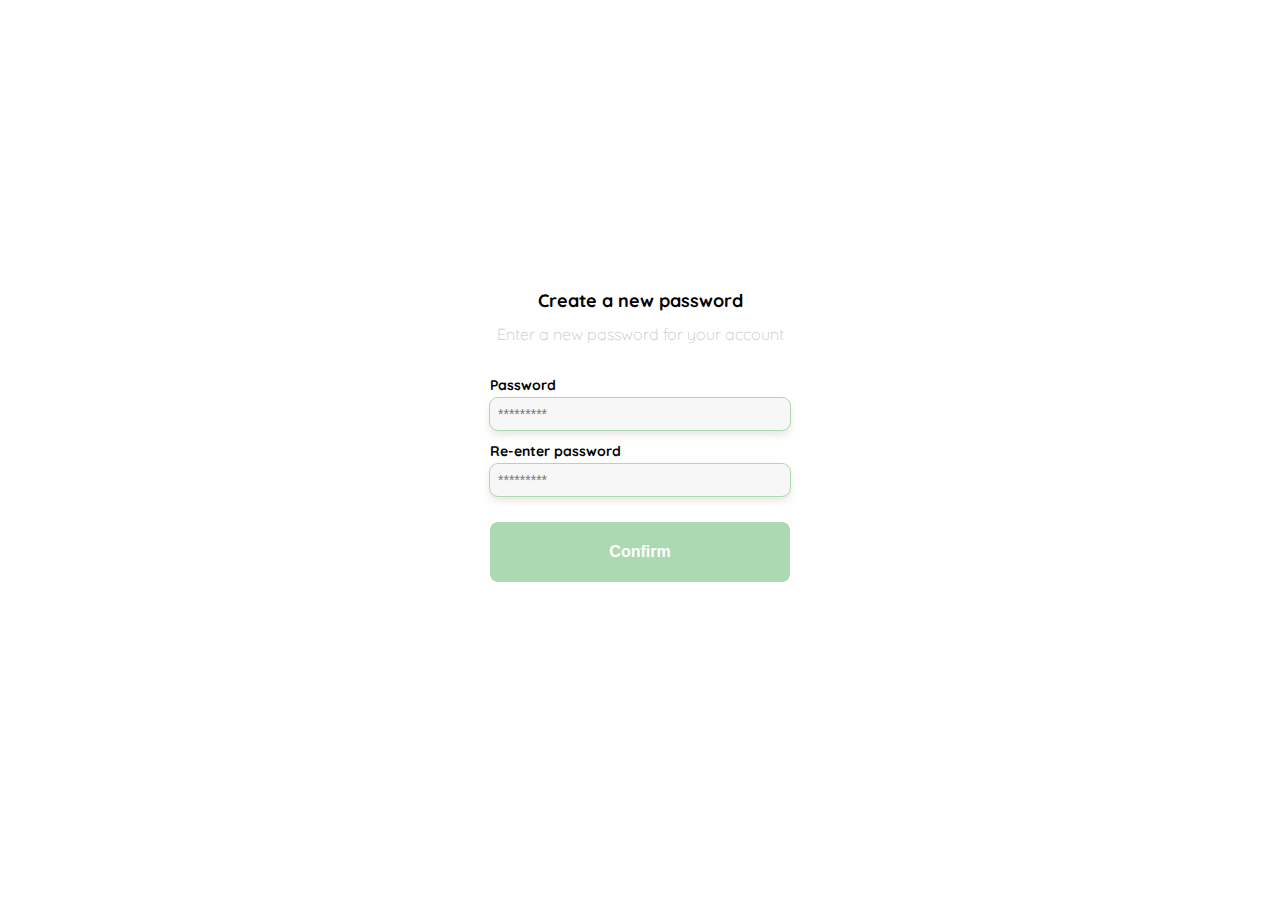
<file: index.html>
<!DOCTYPE html>
<html lang="en">
<head>
    <meta charset="UTF-8">
    <meta http-equiv="X-UA-Compatible" content="IE=edge">
    <meta name="viewport" content="width=device-width, initial-scale=1.0">
    <link rel="stylesheet" href="./styles.css">
    <link rel="preconnect" href="https://fonts.googleapis.com">
    <link rel="preconnect" href="https://fonts.gstatic.com" crossorigin>
    <link href="https://fonts.googleapis.com/css2?family=Quicksand:wght@300;500;700&display=swap" rel="stylesheet">
    <title>Yard Sale</title>
</head>
<body>
    <main class="login">
        <section class="form-container">
            <img class="form-container__logo" src="./assets/img/logo_yard_sale.svg" alt="main-logo"/>

            <h1 class="form-container__title">Create a new password</h1>
            <p class="form-container__subtitle">Enter a new password for your account</p>

            <form class="form" action="">
                <label for="password" class="form__label">Password</label>
                <input id="password" type="password" placeholder="*********" class="form__input input-password"/>
                <label for="re-password" class="form__label">Re-enter password</label>
                <input id="re-password" type="password" placeholder="*********" class="form__input input-password"/>

                <input type="submit" value="Confirm" class="form__primary-button login-button" />
            </form>
        </section>
    </main>
</body>
</html>
</file>
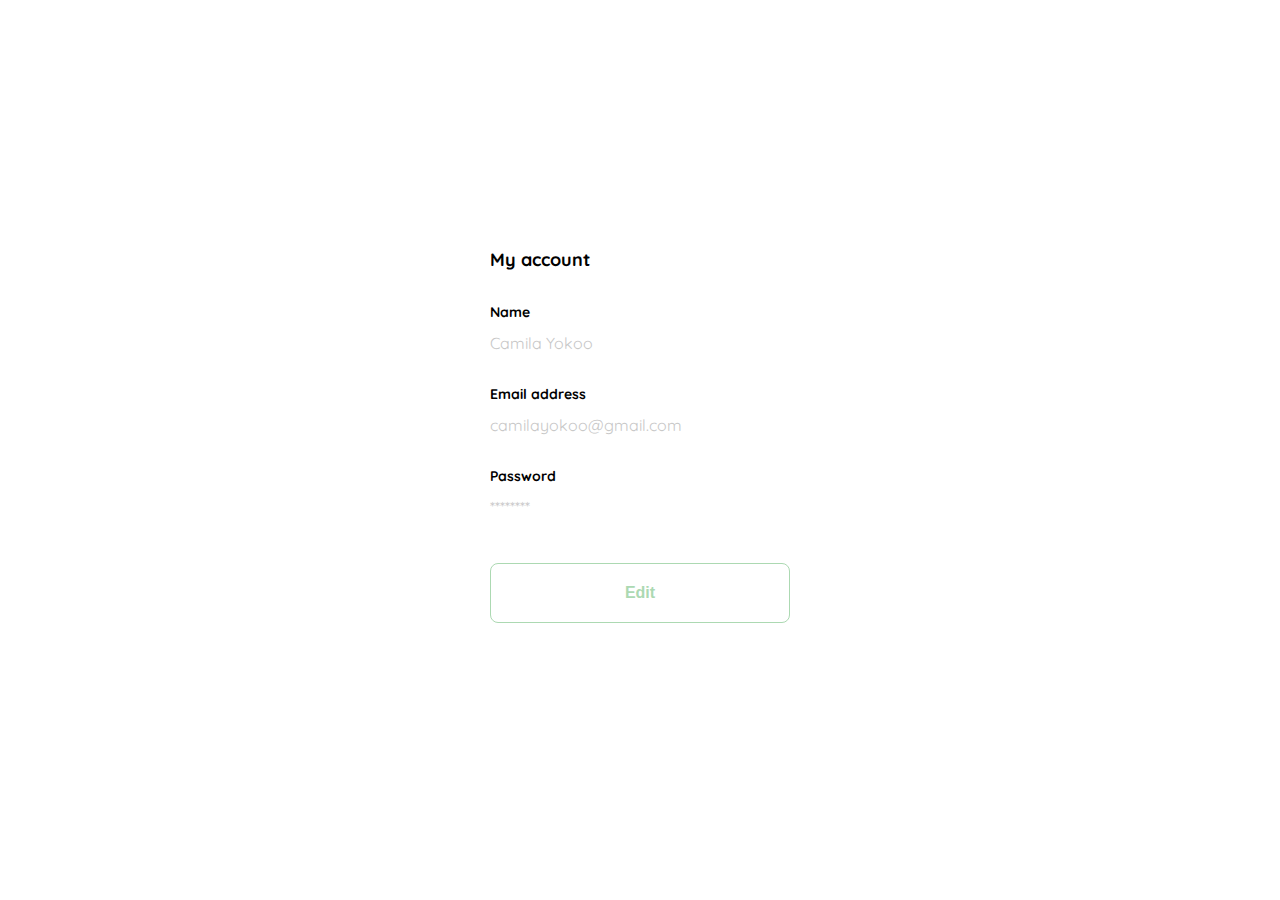
<file: account-info/index.html>
<!DOCTYPE html>
<html lang="en">
<head>
    <meta charset="UTF-8">
    <meta http-equiv="X-UA-Compatible" content="IE=edge">
    <meta name="viewport" content="width=device-width, initial-scale=1.0">
    <link rel="stylesheet" href="./style.css">
    <link rel="shortcut icon" href="../assets/img/favicon_yard_sale.svg" type="img">
    <link rel="preconnect" href="https://fonts.googleapis.com">
    <link rel="preconnect" href="https://fonts.gstatic.com" crossorigin>
    <link href="https://fonts.googleapis.com/css2?family=Quicksand:wght@300;500;700&display=swap" rel="stylesheet">
    <title>Yard Sale</title>
</head>
<body>
    <main class="login">
        <section class="form-container">
            <h1 class="form-container__title">My account</h1>

            <form class="form" action="">
                <div>
                    <label for="name" class="form__label">Name</label>
                    <p class="value">Camila Yokoo</p>

                    <label for="email" class="form__label">Email address</label>
                    <p class="value">camilayokoo@gmail.com</p>

                    <label for="password" class="form__label">Password</label>
                    <p class="value">********</p>
                </div>

                <input type="submit" value="Edit" class="form__secondary-button login-button" />
            </form>
        </section>
    </main>
</body>
</html>
</file>
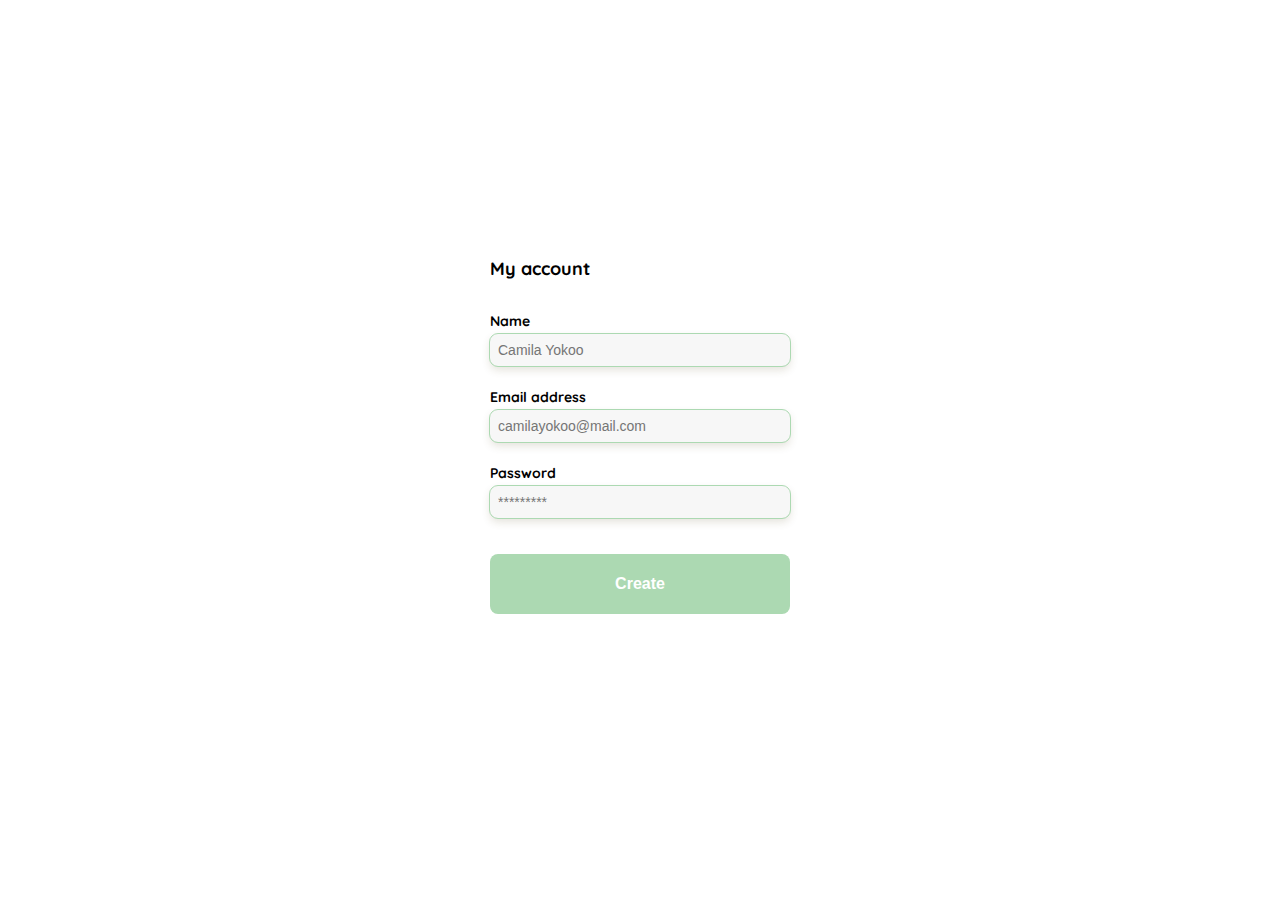
<file: create-account/index.html>
<!DOCTYPE html>
<html lang="en">
<head>
    <meta charset="UTF-8">
    <meta http-equiv="X-UA-Compatible" content="IE=edge">
    <meta name="viewport" content="width=device-width, initial-scale=1.0">
    <link rel="stylesheet" href="./style.css">
    <link rel="preconnect" href="https://fonts.googleapis.com">
    <link rel="preconnect" href="https://fonts.gstatic.com" crossorigin>
    <link href="https://fonts.googleapis.com/css2?family=Quicksand:wght@300;500;700&display=swap" rel="stylesheet">
    <title>Yard Sale</title>
</head>
<body>
    <main class="login">
        <section class="form-container">
            <h1 class="form-container__title">My account</h1>

            <form class="form" action="">
                <div>
                    <label for="name" class="form__label">Name</label>
                    <input id="name" type="text" placeholder="Camila Yokoo" class="form__input input-name"/>

                    <label for="email" class="form__label">Email address</label>
                    <input id="email" type="email" placeholder="camilayokoo@mail.com" class="form__input input-email"/>

                    <label for="password" class="form__label">Password</label>
                    <input id="password" type="password" placeholder="*********" class="form__input input-password"/>
                </div>

                <input type="submit" value="Create" class="form__primary-button login-button" />
            </form>
        </section>
    </main>
</body>
</html>
</file>
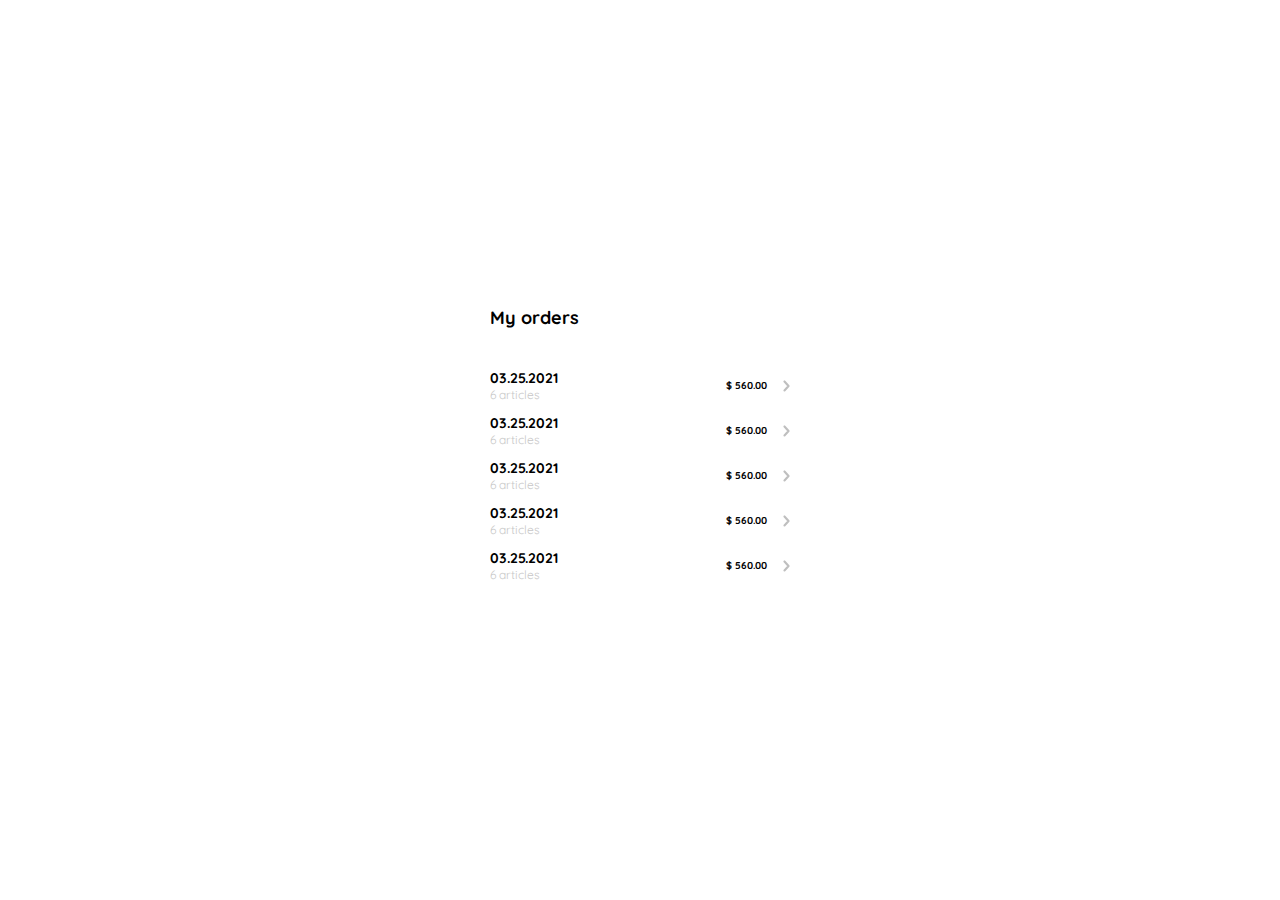
<file: my-orders/index.html>
<!DOCTYPE html>
<html lang="en">
<head>
    <meta charset="UTF-8">
    <meta http-equiv="X-UA-Compatible" content="IE=edge">
    <meta name="viewport" content="width=device-width, initial-scale=1.0">
    <link rel="preconnect" href="https://fonts.googleapis.com">
    <link rel="preconnect" href="https://fonts.gstatic.com" crossorigin>
    <link href="https://fonts.googleapis.com/css2?family=Quicksand:wght@300;500;700&display=swap" rel="stylesheet">
    <link rel="stylesheet" href="./style.css">
    <title>Document</title>
</head>
<body>
    <main class="container">
        <div class="my-order">
            <h1 class="my-order__title">My orders</h1>
            <div class="order-content">
                <section class="header-titles">
                    <p>
                        <span>03.25.2021</span>
                        <span>6 articles</span>
                    </p>
                    <p>$ 560.00</p>
                    <img src="../assets/icons/flechita.svg" alt="right-arrow">
                </section>

                <section class="header-titles">
                    <p>
                        <span>03.25.2021</span>
                        <span>6 articles</span>
                    </p>
                    <p>$ 560.00</p>
                    <img src="../assets/icons/flechita.svg" alt="right-arrow">
                </section>

                <section class="header-titles">
                    <p>
                        <span>03.25.2021</span>
                        <span>6 articles</span>
                    </p>
                    <p>$ 560.00</p>
                    <img src="../assets/icons/flechita.svg" alt="right-arrow">
                </section>

                <section class="header-titles">
                    <p>
                        <span>03.25.2021</span>
                        <span>6 articles</span>
                    </p>
                    <p>$ 560.00</p>
                    <img src="../assets/icons/flechita.svg" alt="right-arrow">
                </section>

                <section class="header-titles">
                    <p>
                        <span>03.25.2021</span>
                        <span>6 articles</span>
                    </p>
                    <p>$ 560.00</p>
                    <img src="../assets/icons/flechita.svg" alt="right-arrow">
                </section>
            </div>
        </div>
    </main>
</body>
</html>
</file>
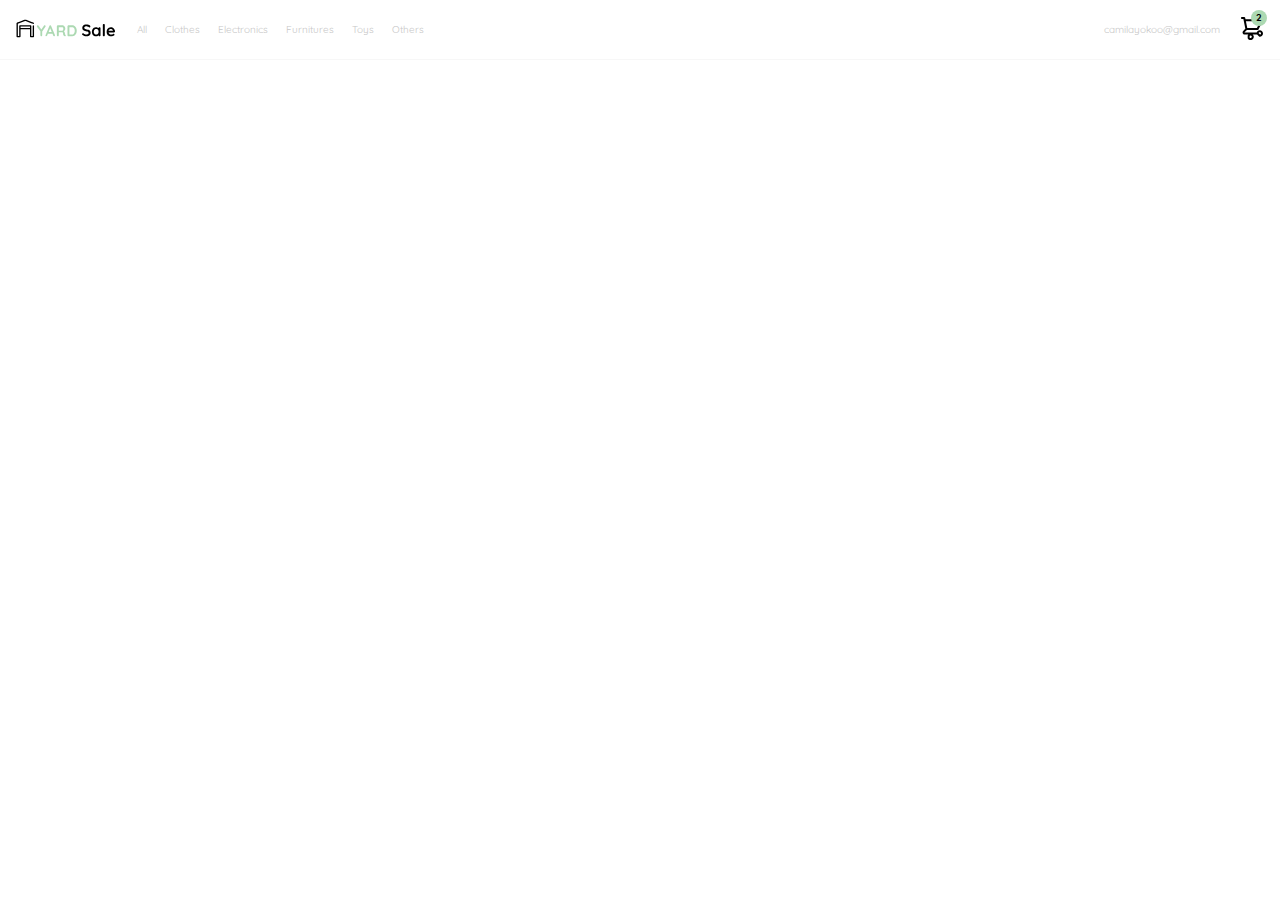
<file: navbar/index.html>
<!DOCTYPE html>
<html lang="en">
<head>
    <meta charset="UTF-8">
    <meta http-equiv="X-UA-Compatible" content="IE=edge">
    <meta name="viewport" content="width=device-width, initial-scale=1.0">
    <link rel="preconnect" href="https://fonts.googleapis.com">
    <link rel="preconnect" href="https://fonts.gstatic.com" crossorigin>
    <link href="https://fonts.googleapis.com/css2?family=Quicksand:wght@300;500;700&display=swap" rel="stylesheet">
    <link rel="stylesheet" href="./style.css">
    <title>Document</title>
</head>
<body>
    <nav>
        <img src="../assets/icons/icon_menu.svg" alt="icon-menu" class="menu">
        <section class="left-nabvar">
            <img src="../assets/img/logo_yard_sale.svg" alt="menu-logo" class="logo">
            <ul>
                <li><a href="">All</a></li>
                <li><a href="">Clothes</a></li>
                <li><a href="">Electronics</a></li>
                <li><a href="">Furnitures</a></li>
                <li><a href="">Toys</a></li>
                <li><a href="">Others</a></li>
            </ul>
        </section>
        <section class="right-navbar">
            <ul>
                <li class="right-navbar__email">camilayokoo@gmail.com</li>
                <li class="shopping-car">
                    <img src="../assets/icons/icon_shopping_cart.svg" alt="shopping-car__image"/>
                    <div>2</div>
                </li>
            </ul>
        </section>
    </nav>
</body>
</html>
</file>
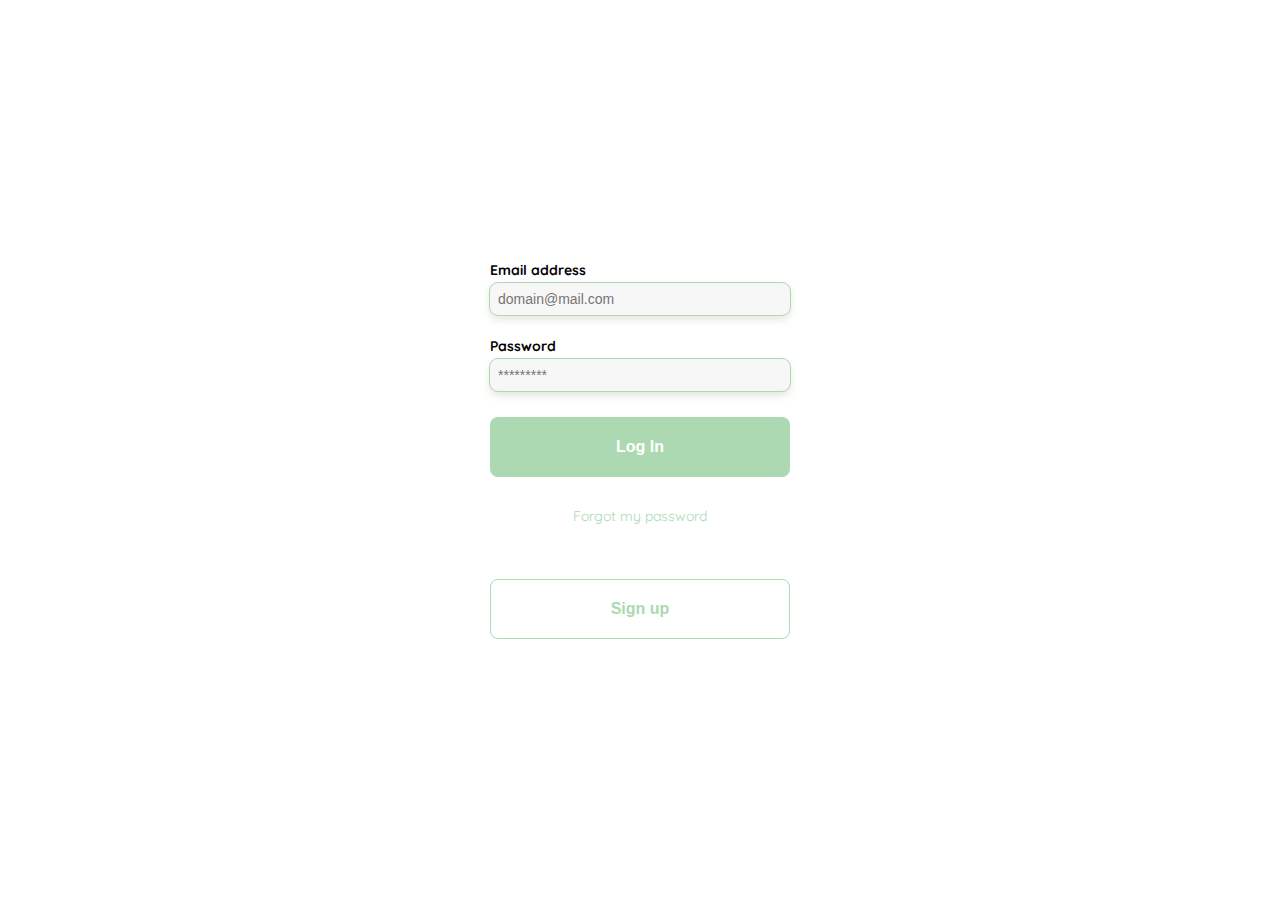
<file: login-layout/login.html>
<!DOCTYPE html>
<html lang="en">
<head>
    <meta charset="UTF-8">
    <meta http-equiv="X-UA-Compatible" content="IE=edge">
    <meta name="viewport" content="width=device-width, initial-scale=1.0">
    <link rel="stylesheet" href="./style.css">
    <link rel="preconnect" href="https://fonts.googleapis.com">
    <link rel="preconnect" href="https://fonts.gstatic.com" crossorigin>
    <link href="https://fonts.googleapis.com/css2?family=Quicksand:wght@300;500;700&display=swap" rel="stylesheet">
    <title>Yard Sale</title>
</head>
<body>
    <main class="login">
        <section class="form-container">
            <img class="form-container__logo" src="../assets/img/logo_yard_sale.svg" alt="main-logo"/>

            <form class="form" action="">
                <label for="email" class="form__label">Email address</label>
                <input id="email" type="email" placeholder="domain@mail.com" class="form__input input-email"/>
                <label for="password" class="form__label">Password</label>
                <input id="password" type="password" placeholder="*********" class="form__input input-password"/>

                <input type="submit" value="Log In" class="form__primary-button login-button" />
                <a href="/">Forgot my password</a>
            </form>
            <button class="form-container__secondary-button">Sign up</button>
        </section>
    </main>
</body>
</html>
</file>
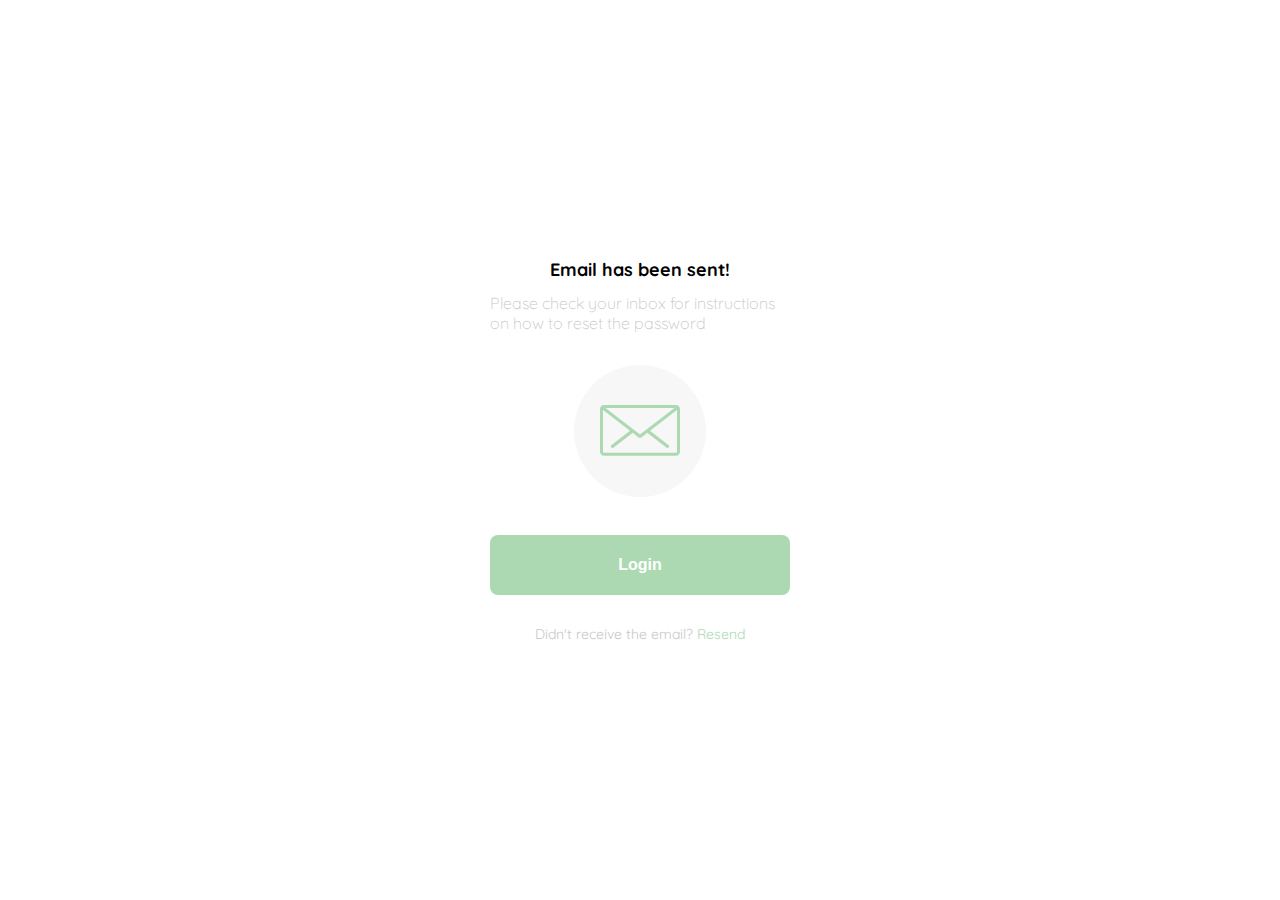
<file: mail-layout/mail.html>
<!DOCTYPE html>
<html lang="en">
<head>
    <meta charset="UTF-8">
    <meta http-equiv="X-UA-Compatible" content="IE=edge">
    <meta name="viewport" content="width=device-width, initial-scale=1.0">
    <link rel="stylesheet" href="./style.css">
    <link rel="preconnect" href="https://fonts.googleapis.com">
    <link rel="preconnect" href="https://fonts.gstatic.com" crossorigin>
    <link href="https://fonts.googleapis.com/css2?family=Quicksand:wght@300;500;700&display=swap" rel="stylesheet">
    <title>Yard Sale Mail</title>
</head>
<body>
    <main class="login">
        <section class="form-container">
            <img class="form-container__logo" src="../assets/img/logo_yard_sale.svg" alt="main-logo"/>

            <h1 class="form-container__title">Email has been sent!</h1>
            <p class="form-container__subtitle">Please check your inbox for instructions on how to reset the password</p>
            <div class="form-container__email-image">
                <img src="../assets/icons/email.svg" alt="email-logo">
            </div>

            <button class="form-container__primary-button login-button">Login</button>
            <p class="form-container__resend">
                Didn't receive the email? <a href="/">Resend</a>
            </p>
        </section>
    </main>
</body>
</html>
</file>
<file: styles.css>
:root {
    /* Colors */
    --very-light-pink: #C7C7C7;
    --text-input-field: #F7F7F7;
    --hospital-green: #ACD9B2;
    --white: #fff;
    --black: #000;
    --dark: #232830;
    /* Font sizes */
    --sm: 1.4rem;
    --md: 1.6rem;
    --lg: 1.8rem;
}
* {
    box-sizing: border-box;
    margin: 0;
    padding: 0;
}
html {
    font-size: 62.5%;
    font-family: 'Quicksand', sans-serif;
}

.login {
    width: 100%;
    height: 100vh;
    display: grid;
    place-items: center;
}
.form-container {
    display: grid;
    grid-template-rows: auto 1fr auto;
    width: 300px;
}
.form-container__logo {
    width: 150px;
    margin-bottom: 48px;
    justify-self: center;
    display: block;
}
.form-container__title {
    font-size: var(--lg);
    margin-bottom: 12px;
    text-align: center;
}
.form-container__subtitle {
    color: var(--very-light-pink);
    font-size: var(--md);
    font-weight: 300;
    margin-bottom: 32px;
    text-align: center;
}
.form {
    display: flex;
    flex-direction: column;
}
.form__label {
    font-size: var(--sm);
    font-weight: 700;
    margin-bottom: 4px;
}
.form__input {
    background-color: var(--text-input-field);
    border: none;
    border-radius: 8px;
    height: 32px;
    font-size: var(--sm);
    padding: 8px;
    margin-bottom: 12px;
    box-shadow: 0px 4px 8px rgba(89, 74, 30, 0.16);
    outline: 1px solid;
    outline-color: var(--hospital-green);
}
.form__primary-button {
    width: 100%;
    height: 60px;
    background-color: var(--hospital-green);
    border: none;
    border-radius: 8px;
    color: var(--white);
    cursor: pointer;
    font-size: var(--md);
    font-weight: 700;
}
.login-button {
    margin: 14px 0 30px;
}

@media (min-width: 640px) {
    .form-container__logo {
        display: none;
    }
}
</file>
<file: account-info/style.css>
:root {
    /* Colors */
    --very-light-pink: #C7C7C7;
    --text-input-field: #F7F7F7;
    --hospital-green: #ACD9B2;
    --white: #fff;
    --black: #000;
    --dark: #232830;
    /* Font sizes */
    --sm: 1.4rem;
    --md: 1.6rem;
    --lg: 1.8rem;
}
* {
    box-sizing: border-box;
    margin: 0;
    padding: 0;
}
html {
    font-size: 62.5%;
    font-family: 'Quicksand', sans-serif;
}

.login {
    width: 100%;
    height: 100vh;
    display: grid;
    place-items: center;
}
.form-container {
    display: grid;
    grid-template-rows: auto 1fr auto;
    width: 300px;
    height: 100%;
}
.form-container__logo {
    width: 150px;
    margin-bottom: 48px;
    justify-self: center;
    display: block;
}
.form-container__title {
    font-size: var(--lg);
    margin-bottom: 32px;
    text-align: start;
}
.form {
    display: flex;
    flex-direction: column;
    justify-content: space-between;
}
.form div {
    display: flex;
    flex-direction: column;
}
.form__label {
    font-size: var(--sm);
    font-weight: 700;
    margin-bottom: 4px;
}
.value {
    color: var(--very-light-pink);
    font-size: var(--md);
    margin: 8px 0 32px;
}
.form__secondary-button {
    width: 100%;
    height: 60px;
    background-color: var(--white);
    border: 1px solid var(--hospital-green);
    border-radius: 8px;
    color: var(--hospital-green);
    cursor: pointer;
    font-size: var(--md);
    font-weight: 700;
}
.login-button {
    margin: 14px 0 30px;
}

@media (min-width: 640px) {
    .form-container {
        height: auto;
    }
}
</file>
<file: create-account/style.css>
:root {
    /* Colors */
    --very-light-pink: #C7C7C7;
    --text-input-field: #F7F7F7;
    --hospital-green: #ACD9B2;
    --white: #fff;
    --black: #000;
    --dark: #232830;
    /* Font sizes */
    --sm: 1.4rem;
    --md: 1.6rem;
    --lg: 1.8rem;
}
* {
    box-sizing: border-box;
    margin: 0;
    padding: 0;
}
html {
    font-size: 62.5%;
    font-family: 'Quicksand', sans-serif;
}

.login {
    width: 100%;
    height: 100vh;
    display: grid;
    place-items: center;
}
.form-container {
    display: grid;
    grid-template-rows: auto 1fr auto;
    width: 300px;
    height: 100%;
}
.form-container__logo {
    width: 150px;
    margin-bottom: 48px;
    justify-self: center;
    display: block;
}
.form-container__title {
    font-size: var(--lg);
    margin-bottom: 32px;
    text-align: start;
}
.form {
    display: flex;
    flex-direction: column;
    justify-content: space-between;
}
.form div {
    display: flex;
    flex-direction: column;
}
.form__label {
    font-size: var(--sm);
    font-weight: 700;
    margin-bottom: 4px;
}
.form__input {
    background-color: var(--text-input-field);
    border: none;
    border-radius: 8px;
    height: 32px;
    font-size: var(--sm);
    padding: 8px;
    margin-bottom: 12px;
    box-shadow: 0px 4px 8px rgba(89, 74, 30, 0.16);
    outline: 1px solid;
    outline-color: var(--hospital-green);
}
.input-name, .input-email, .input-password {
    margin-bottom: 22px;
}
.form__primary-button {
    width: 100%;
    height: 60px;
    background-color: var(--hospital-green);
    border: none;
    border-radius: 8px;
    color: var(--white);
    cursor: pointer;
    font-size: var(--md);
    font-weight: 700;
}
.login-button {
    margin: 14px 0 30px;
}

@media (min-width: 640px) {
    .form-container {
        height: auto;
    }
}
</file>
<file: my-orders/style.css>
:root {
    /* Colors */
    --very-light-pink: #C7C7C7;
    --text-input-field: #F7F7F7;
    --hospital-green: #ACD9B2;
    --white: #fff;
    --black: #000;
    --dark: #232830;
    /* Font sizes */
    --sm: 1rem;
    --md: 1.6rem;
    --lg: 1.8rem;
}

html {
    font-size: 62.5%;
    font-family: 'Quicksand', sans-serif;
}
* {
    box-sizing: border-box;
    margin: 0;
    padding: 0;
}
.container {
    width: 100%;
    height: 100vh;
    display: grid;
    place-items: center;
}
.my-order {
    display: grid;
    grid-template-rows: auto 1fr auto;
    width: 300px;
}
.my-order__title {
    font-size: var(--lg);
    margin-bottom: 40px;
}
.order-content{
    display: flex;
    flex-direction: column;
}
.header-titles {
    display: grid;
    grid-template-columns: auto 1fr auto;
    gap: 16px;
    align-items: center;
    margin-bottom: 12px;
}
.header-titles p:nth-child(1) {
    display: flex;
    flex-direction: column;
}
.header-titles p span:nth-child(1) {
    font-size: 1.4rem;
    font-weight: 700;
}
.header-titles p span:nth-child(2) {
    font-size: 1.2rem;
    color: var(--very-light-pink);
}
.header-titles p:nth-child(2) {
    text-align: end;
    font-weight: 700;
}
</file>
<file: navbar/style.css>
:root {
    /* Colors */
    --very-light-pink: #C7C7C7;
    --text-input-field: #F7F7F7;
    --hospital-green: #ACD9B2;
    --white: #fff;
    --black: #000;
    --dark: #232830;
    /* Font sizes */
    --sm: 1rem;
    --md: 1.6rem;
    --lg: 1.8rem;
}

html {
    font-size: 62.5%;
    font-family: 'Quicksand', sans-serif;
}
* {
    box-sizing: border-box;
    margin: 0;
    padding: 0;
}
nav {
    width: 100%;
    height: 60px;
    display: flex;
    justify-content: space-between;
    padding: 0 16px;
    border-bottom: 1px solid var(--text-input-field);
    align-items: center;
}
.left-nabvar {
    display: flex;
}
.left-nabvar ul {
    margin-left: 12px;
}
.menu {
    display: none;
    width: 24px;
    height: 18px;
}
.logo {
    width: 100px;
}
.left-nabvar ul,
.right-navbar ul {
    display: flex;
    list-style: none;
    align-items: center;
    height: 60px;
}
.left-nabvar ul li a,
.right-navbar ul li a {
    text-decoration: none;
    color: var(--very-light-pink);
    border: 1px solid var(--white);
    border-radius: 8px;
    padding: 8px;
}
.left-nabvar ul li a:hover,
.right-navbar ul li a:hover {
    border: 1px solid var(--hospital-green);
    color: var(--hospital-green);
    border-radius: 8px;
}
.right-navbar .right-navbar__email {
    color: var(--very-light-pink);
    font-size: var(--sm);
    margin-right: 20px;
}
.right-navbar .shopping-car__image {

}
.shopping-car {
    position: relative;
}
.shopping-car div {
    display: flex;
    justify-content: center;
    align-items: center;
    position: absolute;
    width: 16px;
    height: 16px;
    top: -6px;
    right: -3px;
    background-color: var(--hospital-green);
    border-radius: 50%;
    font-size: var(--sm);
    font-weight: bold;
}

@media (max-width: 640px) {
    .menu {
        display: block;
    }
    .left-nabvar ul {
        display: none;
    }
    .right-navbar .right-navbar__email {
        display: none;
    }
}
</file>
<file: login-layout/style.css>
:root {
    /* Colors */
    --very-light-pink: #C7C7C7;
    --text-input-field: #F7F7F7;
    --hospital-green: #ACD9B2;
    --white: #fff;
    --black: #000;
    --dark: #232830;
    /* Font sizes */
    --sm: 1.4rem;
    --md: 1.6rem;
    --lg: 1.8rem;
}
* {
    box-sizing: border-box;
    margin: 0;
    padding: 0;
}
html {
    font-size: 62.5%;
    font-family: 'Quicksand', sans-serif;
}

.login {
    width: 100%;
    height: 100vh;
    display: grid;
    place-items: center;
}
.form-container {
    display: grid;
    grid-template-rows: auto 1fr auto;
    width: 300px;
}
.form-container__logo {
    width: 150px;
    margin-bottom: 48px;
    justify-self: center;
    display: block;
}
.form {
    display: flex;
    flex-direction: column;
}
.form__label {
    font-size: var(--sm);
    font-weight: 700;
    margin-bottom: 4px;
}
.form__input {
    background-color: var(--text-input-field);
    border: none;
    border-radius: 8px;
    height: 32px;
    font-size: var(--sm);
    padding: 8px;
    margin-bottom: 12px;
    box-shadow: 0px 4px 8px rgba(89, 74, 30, 0.16);
    outline: 1px solid;
    outline-color: var(--hospital-green);
}
.input-email {
    margin-bottom: 22px;
}
.form__primary-button {
    width: 100%;
    height: 60px;
    background-color: var(--hospital-green);
    border: none;
    border-radius: 8px;
    color: var(--white);
    cursor: pointer;
    font-size: var(--md);
    font-weight: 700;
}
.login-button {
    margin: 14px 0 30px;
}
.form a {
    color: var(--hospital-green);
    font-size: var(--sm);
    text-align: center;
    text-decoration: none;
    margin-bottom: 54px;
}
.form-container__secondary-button {
    position: absolute;
    /* Inherit from parent */
    width: inherit;
    height: 60px;
    bottom: 20px;
    background-color: var(--white);
    border: 1px solid var(--hospital-green);
    border-radius: 8px;
    color: var(--hospital-green);
    cursor: pointer;
    font-size: var(--md);
    font-weight: 700;
}

@media (min-width: 640px) {
    .form-container__logo {
        display: none;
    }

    .form-container__secondary-button {
        position: static;
        width: 100%;
    }
}
</file>
<file: mail-layout/style.css>
:root {
    /* Colors */
    --very-light-pink: #C7C7C7;
    --text-input-field: #F7F7F7;
    --hospital-green: #ACD9B2;
    --white: #fff;
    --black: #000;
    --dark: #232830;
    /* Font sizes */
    --sm: 1.4rem;
    --md: 1.6rem;
    --lg: 1.8rem;
}
* {
    box-sizing: border-box;
    margin: 0;
    padding: 0;
}
html {
    font-size: 62.5%;
    font-family: 'Quicksand', sans-serif;
}

.login {
    width: 100%;
    height: 100vh;
    display: grid;
    place-items: center;
}
.form-container {
    display: grid;
    grid-template-rows: auto 1fr auto;
    justify-items: center;
    width: 300px;
}
.form-container__logo {
    width: 150px;
    margin-bottom: 48px;
    justify-self: center;
    display: block;
}
.form-container__title {
    font-size: var(--lg);
    margin-bottom: 12px;
}
.form-container__subtitle {
    color: var(--very-light-pink);
    font-size: var(--md);
    font-weight: 300;
    margin-bottom: 32px;
}
.form-container__email-image {
    display: flex;
    width: 132px;
    height: 132px;
    border-radius: 50%;
    background-color: var(--text-input-field);
    justify-content: center;
    align-items: center;
    margin-bottom: 24px;
}
.form-container__email-image img {
    width: 80px;
}
.form-container__resend {
    font-size: var(--sm);
    color: var(--very-light-pink);
}
.form-container__resend a {
    color: var(--hospital-green);
    text-decoration: none;
}

.form-container__primary-button {
    width: 100%;
    height: 60px;
    background-color: var(--hospital-green);
    border: none;
    border-radius: 8px;
    color: var(--white);
    cursor: pointer;
    font-size: var(--md);
    font-weight: 700;
}
.login-button {
    margin: 14px 0 30px;
}

@media (min-width: 640px) {
    .form-container__logo {
        display: none;
    }
}
</file>
